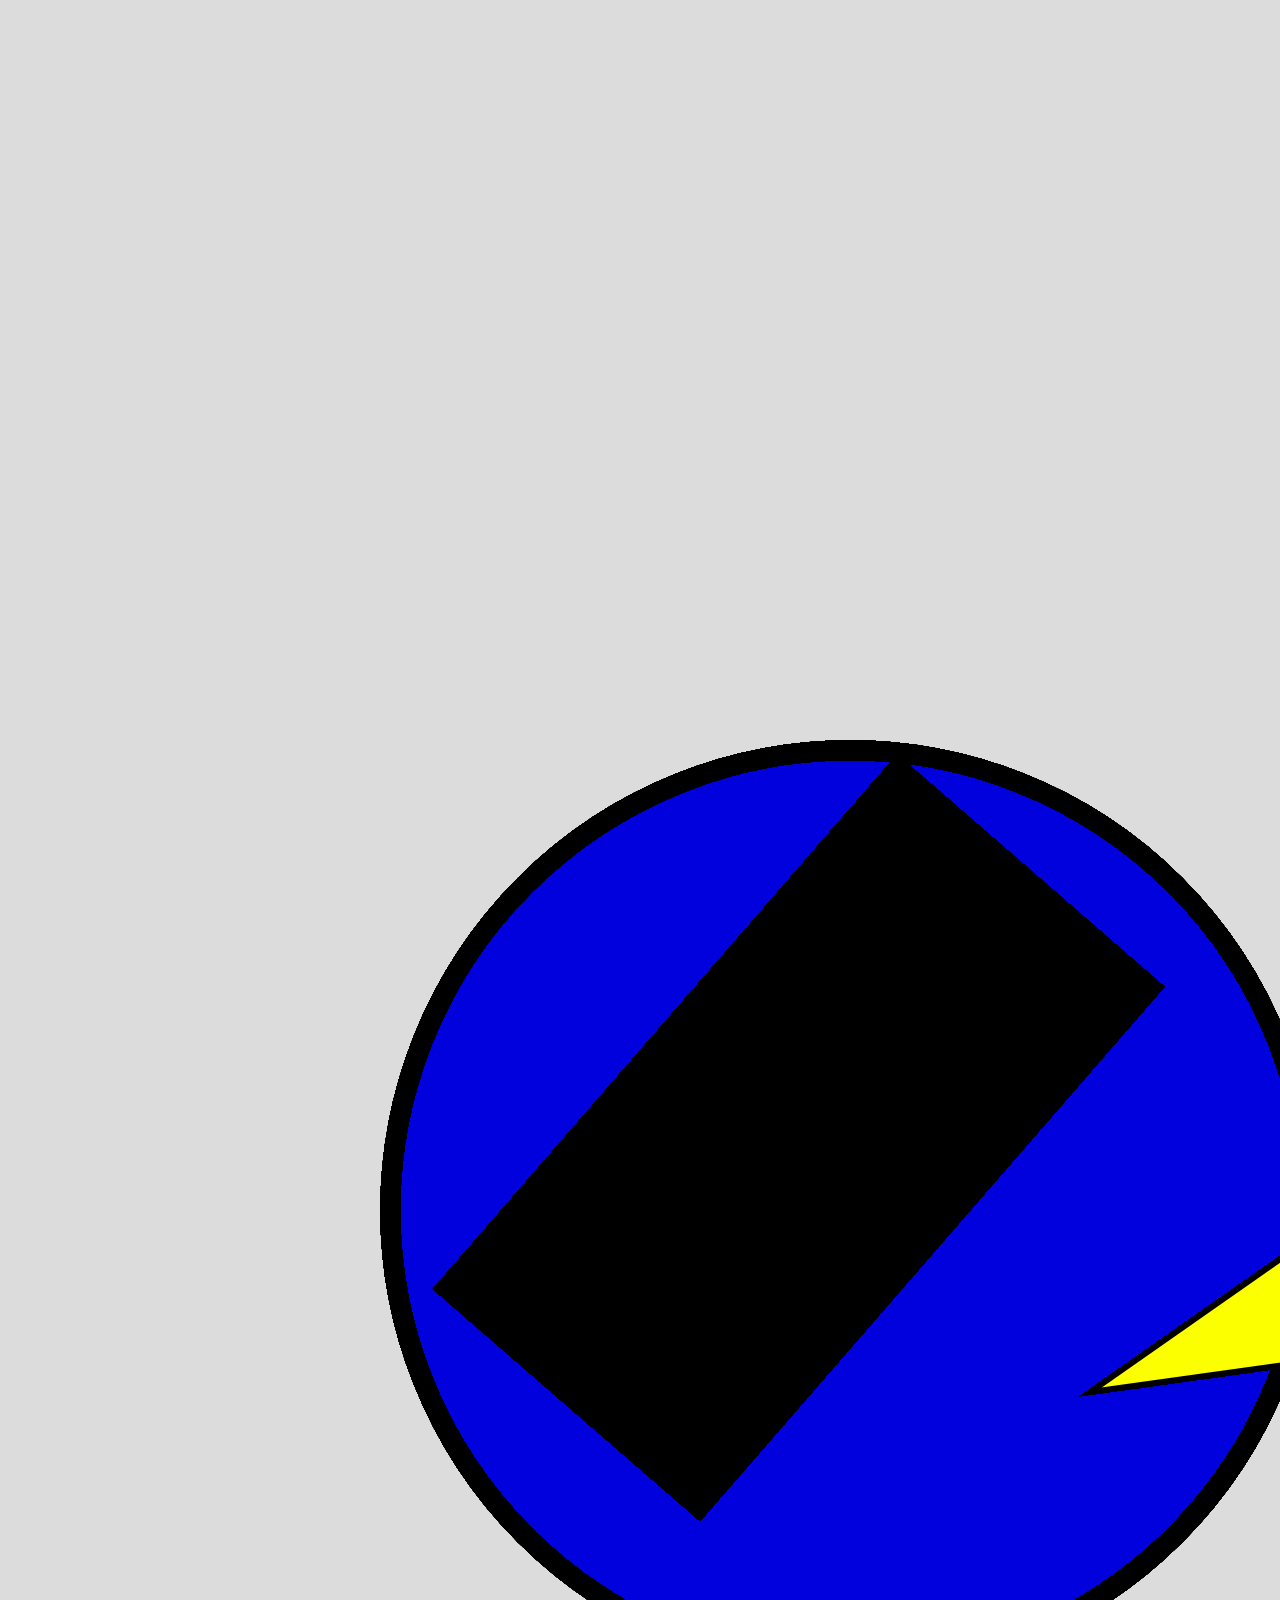
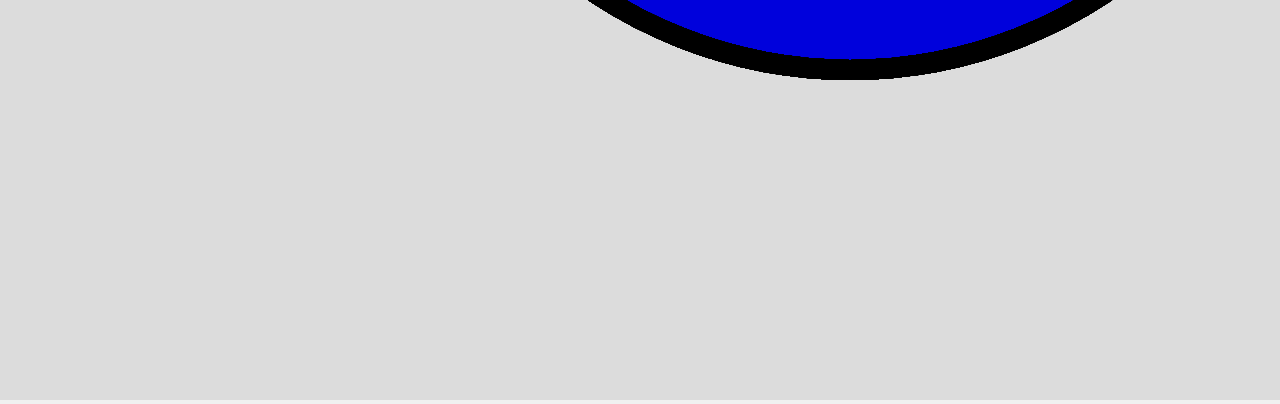
<file: week2/index.html>
<!DOCTYPE html>
<html lang="en">
<head>
    <meta charset="UTF-8">
    <meta name="viewport" content="width=device-width, initial-scale=1.0">
    <title>week2</title>
    <link rel="stylesheet" href="css/style.css">
    <script src="js/p5.js"></script>
    
</head>
<body>
    <script src="sketch.js"></script>
</body>
</html>
</file>
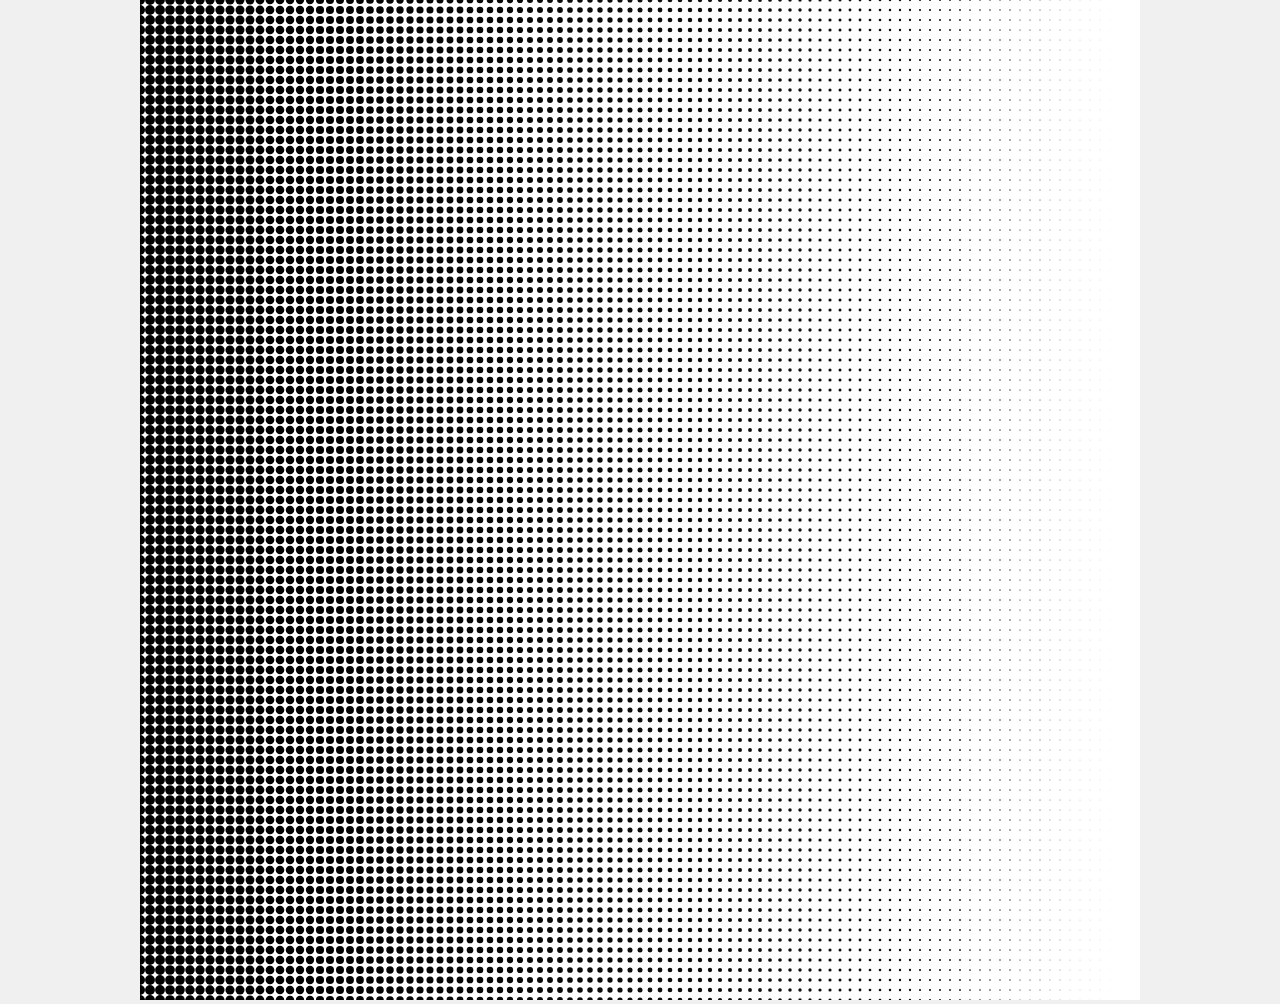
<file: week3/index1.html>
<!DOCTYPE html>
<html lang="en">
<head>
    <meta charset="UTF-8">
    <meta name="viewport" content="width=device-width, initial-scale=1.0">
    <title>week3</title>
    <link rel="stylesheet" href="css/style.css">
    <script src="js/p5.js"></script>
    
</head>
<body>
    <script src="sketch1.js"></script>
</body>
</html>
</file>
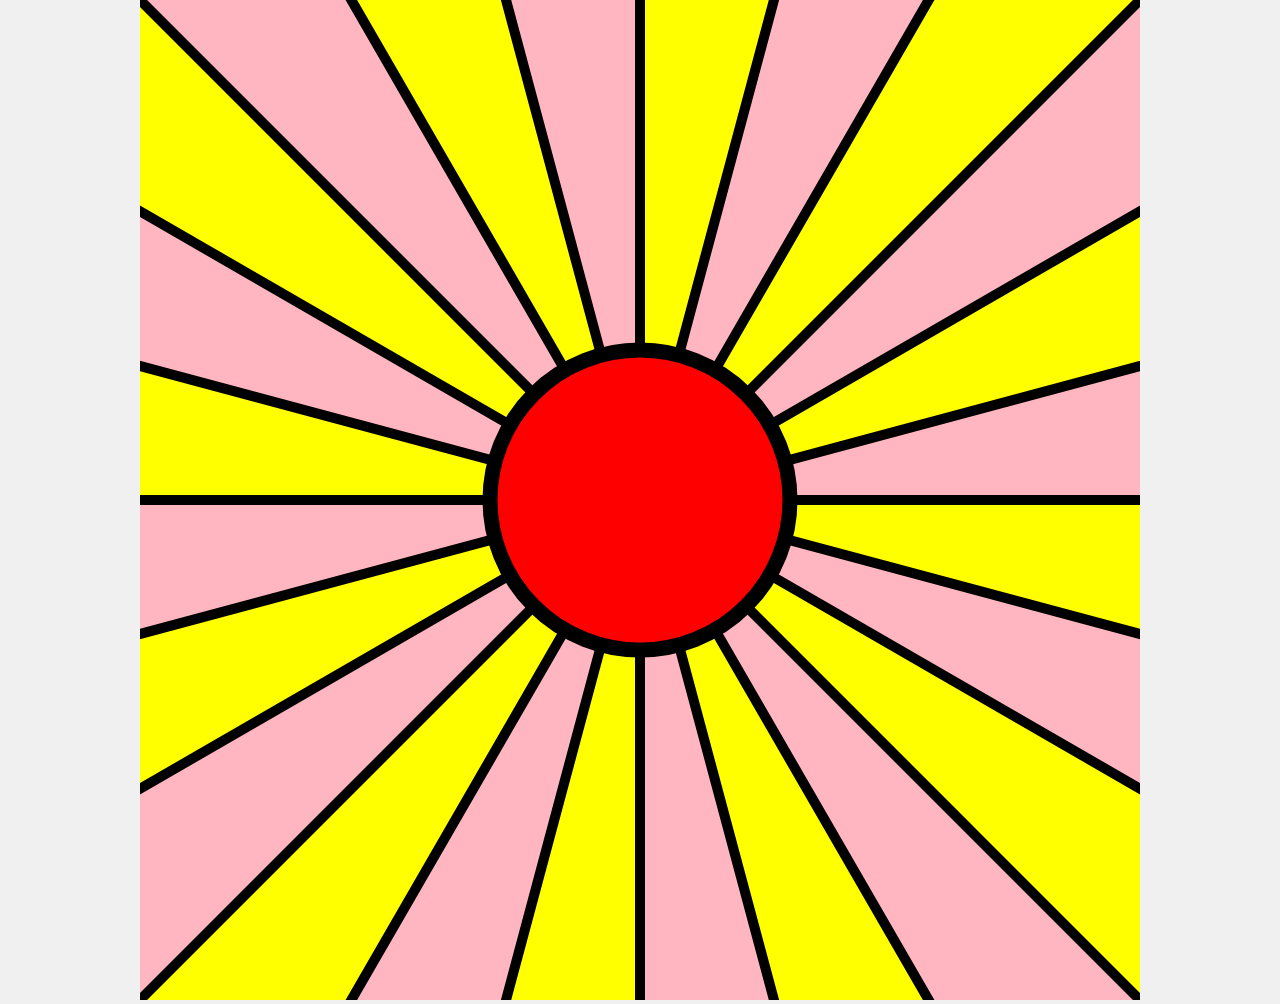
<file: week3/index2.html>
<!DOCTYPE html>
<html lang="en">
<head>
    <meta charset="UTF-8">
    <meta name="viewport" content="width=device-width, initial-scale=1.0">
    <title>week3</title>
    <link rel="stylesheet" href="css/style.css">
    <script src="js/p5.js"></script>
    
</head>
<body>
    <script src="sketch2.js"></script>
</body>
</html>
</file>
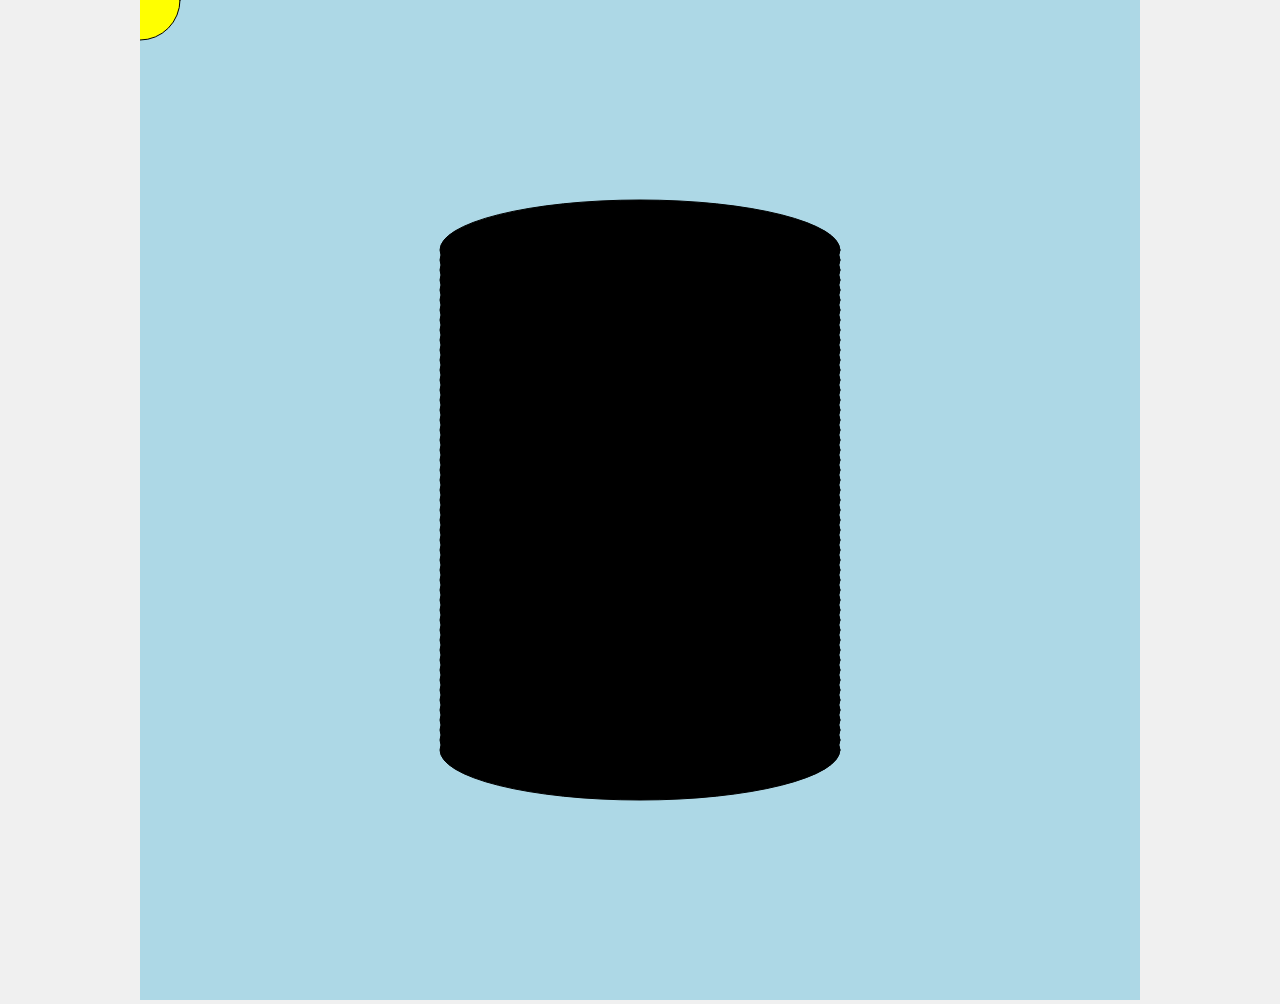
<file: week3/index3.html>
<!DOCTYPE html>
<html lang="en">
<head>
    <meta charset="UTF-8">
    <meta name="viewport" content="width=device-width, initial-scale=1.0">
    <title>week3</title>
    <link rel="stylesheet" href="css/style.css">
    <script src="js/p5.js"></script>
    
</head>
<body>
    <script src="sketch3.js"></script>
</body>
</html>
</file>
<file: week2/css/style.css>
* {
    margin: 0;
    padding: 0;
    box-sizing: border-box;
}

body {
    display: flex;
    justify-content: center;
    align-items: center;
    min-height: 100vh;
    background: #f0f0f0;
}
</file>
<file: week3/css/style.css>
* {
    margin: 0;
    padding: 0;
    box-sizing: border-box;
}

body {
    display: flex;
    justify-content: center;
    align-items: center;
    min-height: 100vh;
    background: #f0f0f0;
}
</file>
